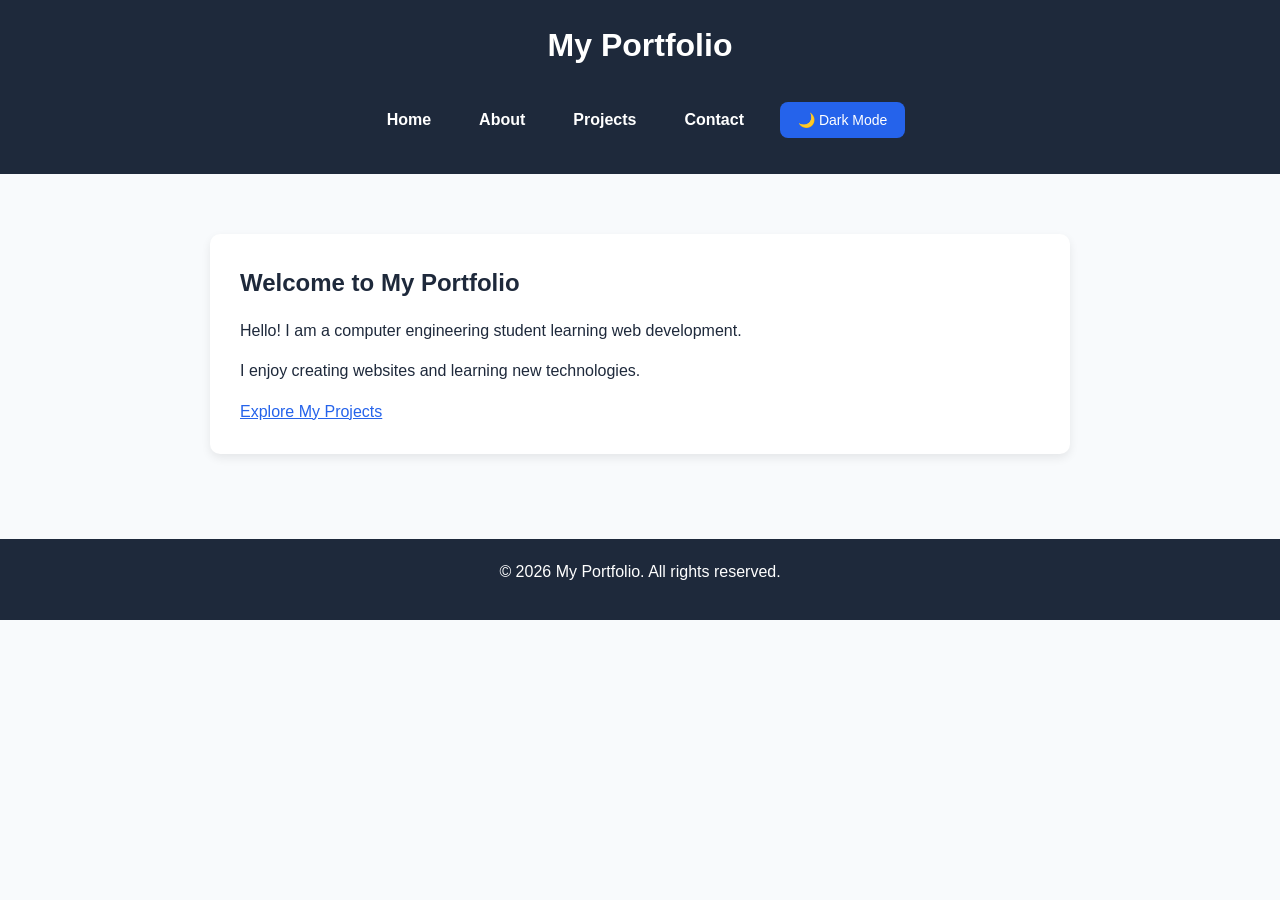
<file: index.html>
<!DOCTYPE html>
<html lang="en">
<head>
    <meta charset="UTF-8">
    <meta name="viewport" content="width=device-width, initial-scale=1.0">

    <title>My Portfolio | Home</title>

    <meta name="description"
          content="Welcome to my personal portfolio website. Explore my skills, projects, and web development journey.">

    <meta name="author" content="Your Name">

    <link rel="stylesheet" href="css/style.css">
</head>

<body>

    <header>
        <h1>My Portfolio</h1>

        <nav aria-label="Main navigation">
            <ul>
                <li><a href="index.html" aria-current="page">Home</a></li>
                <li><a href="about.html">About</a></li>
                <li><a href="projects.html">Projects</a></li>
                <li><a href="contact.html">Contact</a></li>
                <button id="theme-toggle" type="button" aria-label="Switch to dark theme">🌙 Dark Mode</button>
            </ul>
        </nav>
    </header>

    <main>
        <section aria-labelledby="welcome-heading">

            <h2 id="welcome-heading">
                Welcome to My Portfolio
            </h2>

            <p>
                Hello! I am a computer engineering student
                learning web development.
            </p>

            <p>
                I enjoy creating websites and learning
                new technologies.
            </p>

            <a href="projects.html">
                Explore My Projects
            </a>

        </section>
    </main>

    <footer>
        <p>
            &copy; 2026 My Portfolio.
            All rights reserved.
        </p>
    </footer>

    <script src="js/script.js"></script>

</body>
</html>
</file>
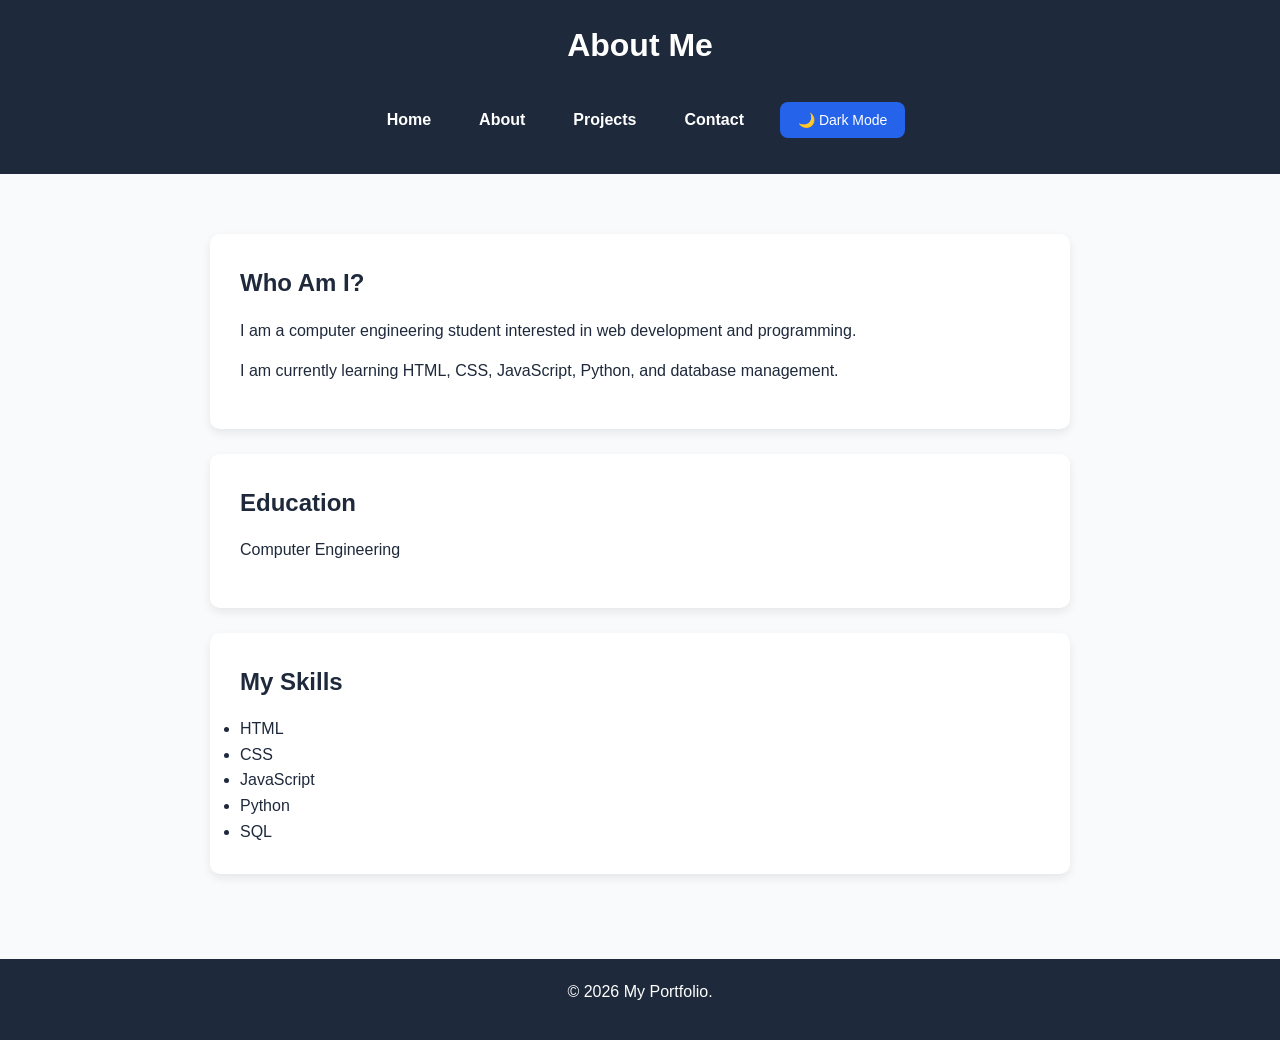
<file: about.html>
<!DOCTYPE html>
<html lang="en">
<head>
    <meta charset="UTF-8">
    <meta name="viewport" content="width=device-width, initial-scale=1.0">

    <title>About Me | My Portfolio</title>

    <meta name="description"
          content="Learn about my education, skills, and journey in web development.">

    <link rel="stylesheet" href="css/style.css">
</head>

<body>

    <header>
        <h1>About Me</h1>

        <nav aria-label="Main navigation">
            <ul>
                <li><a href="index.html">Home</a></li>
                <li><a href="about.html" aria-current="page">About</a></li>
                <li><a href="projects.html">Projects</a></li>
                <li><a href="contact.html">Contact</a></li>
                <button id="theme-toggle" type="button" aria-label="Switch to dark theme">🌙 Dark Mode</button>
            </ul>
        </nav>
    </header>

    <main>

        <section aria-labelledby="about-heading">
            <h2 id="about-heading">Who Am I?</h2>

            <p>
                I am a computer engineering student
                interested in web development and programming.
            </p>

            <p>
                I am currently learning HTML, CSS, JavaScript,
                Python, and database management.
            </p>
        </section>

        <section aria-labelledby="education-heading">
            <h2 id="education-heading">Education</h2>

            <p>
                Computer Engineering
            </p>
        </section>

        <section aria-labelledby="skills-heading">
            <h2 id="skills-heading">My Skills</h2>

            <ul>
                <li>HTML</li>
                <li>CSS</li>
                <li>JavaScript</li>
                <li>Python</li>
                <li>SQL</li>
            </ul>
        </section>

    </main>

    <footer>
        <p>&copy; 2026 My Portfolio.</p>
    </footer>

    <script src="js/script.js"></script>

</body>
</html>
</file>
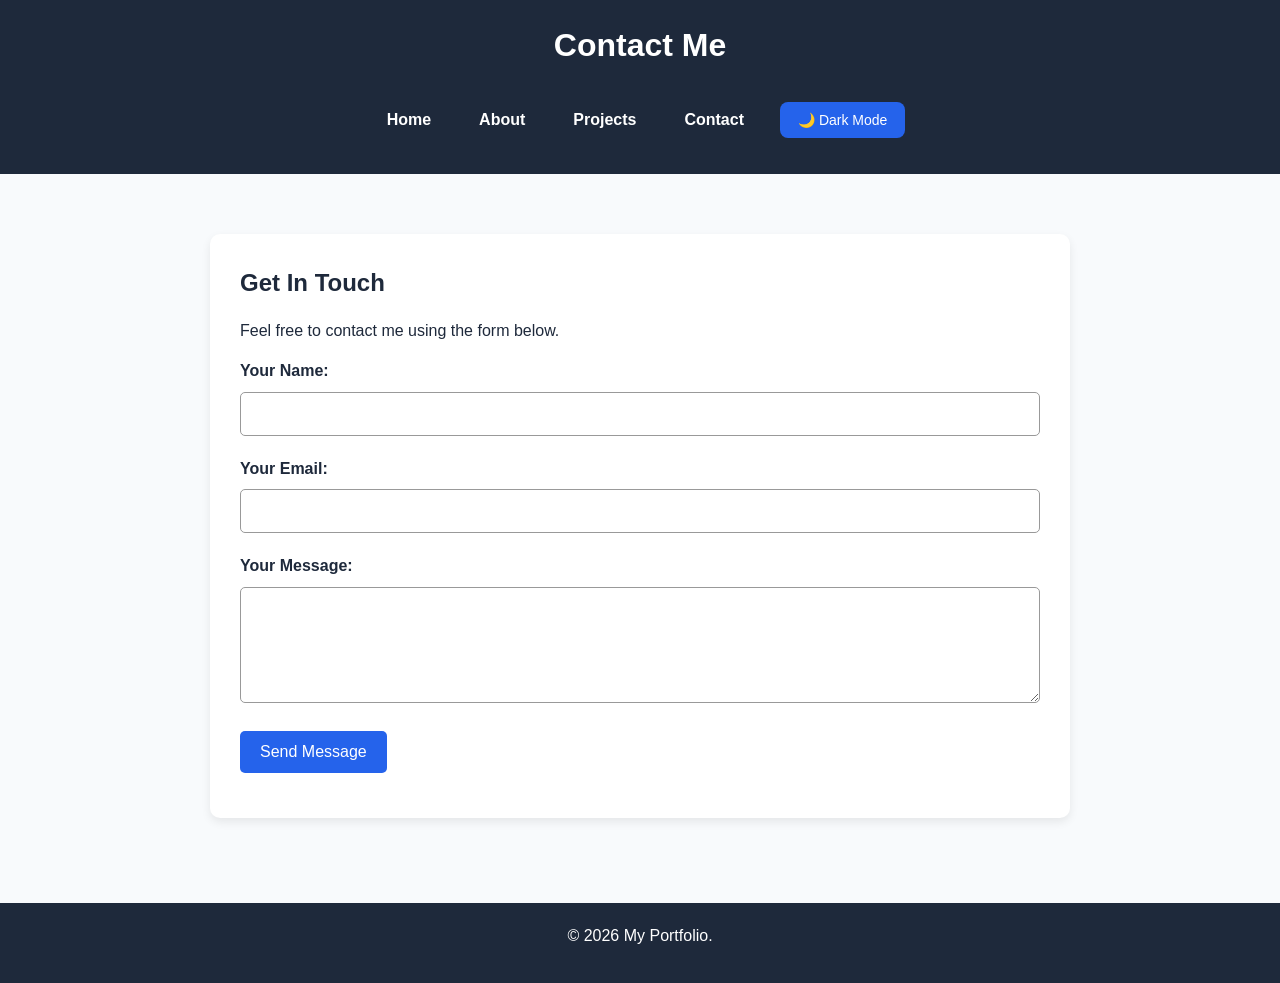
<file: contact.html>
<!DOCTYPE html>
<html lang="en">
<head>
    <meta charset="UTF-8">
    <meta name="viewport" content="width=device-width, initial-scale=1.0">

    <title>Contact Me | My Portfolio</title>

    <meta name="description"
          content="Contact me for web development projects and opportunities.">

    <link rel="stylesheet" href="css/style.css">
</head>

<body>

    <header>
        <h1>Contact Me</h1>

        <nav aria-label="Main navigation">
            <ul>
                <li><a href="index.html">Home</a></li>
                <li><a href="about.html">About</a></li>
                <li><a href="projects.html">Projects</a></li>
                <li><a href="contact.html" aria-current="page">Contact</a></li>
                <button id="theme-toggle" type="button" aria-label="Switch to dark theme">🌙 Dark Mode</button>
            </ul>
        </nav>
    </header>

    <main>

        <section aria-labelledby="contact-heading">

            <h2 id="contact-heading">
                Get In Touch
            </h2>

            <p>
                Feel free to contact me using the form below.
            </p>

            <form id="contactForm">

                <div>
                    <label for="name">Your Name:</label>

                    <input
                        type="text"
                        id="name"
                        name="name"
                        required>
                </div>

                <div>
                    <label for="email">Your Email:</label>

                    <input
                        type="email"
                        id="email"
                        name="email"
                        required>
                </div>

                <div>
                    <label for="message">Your Message:</label>

                    <textarea
                        id="message"
                        name="message"
                        rows="5"
                        required>
                    </textarea>
                </div>

                <button type="submit">
                    Send Message
                </button>

            </form>

            <p id="formStatus" role="status"></p>

        </section>

    </main>

    <footer>
        <p>&copy; 2026 My Portfolio.</p>
    </footer>

    <script src="js/script.js"></script>

</body>
</html>
</file>
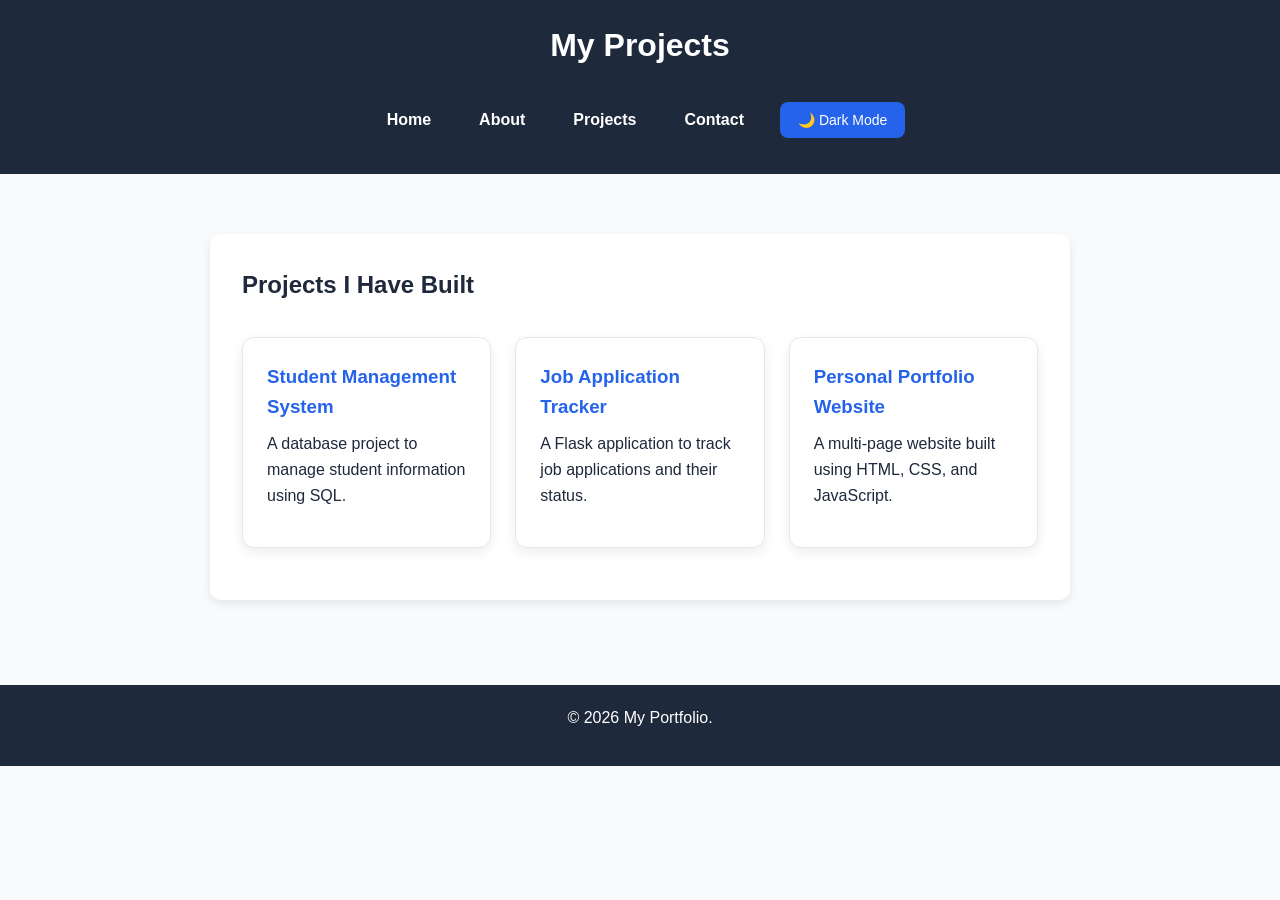
<file: projects.html>
<!DOCTYPE html>
<html lang="en">
<head>
    <meta charset="UTF-8">
    <meta name="viewport" content="width=device-width, initial-scale=1.0">

    <title>My Projects | My Portfolio</title>

    <meta name="description"
          content="Explore my web development and programming projects.">

    <link rel="stylesheet" href="css/style.css">
</head>

<body>

    <header>
        <h1>My Projects</h1>

        <nav aria-label="Main navigation">
            <ul>
                <li><a href="index.html">Home</a></li>
                <li><a href="about.html">About</a></li>
                <li><a href="projects.html" aria-current="page">Projects</a></li>
                <li><a href="contact.html">Contact</a></li>
                <button id="theme-toggle" type="button" aria-label="Switch to dark theme">🌙 Dark Mode</button>
            </ul>
        </nav>
    </header>

    <main>

        <section class="projects-section" aria-labelledby="projects-heading">

           <h2 id="projects-heading">Projects I Have Built</h2>

           <div class="projects-grid">

             <article class="project-card">
                 <h3>Student Management System</h3>
                 <p>A database project to manage student information using SQL.</p>
             </article>

             <article class="project-card">
                 <h3>Job Application Tracker</h3>
                 <p>A Flask application to track job applications and their status.</p>
             </article>

             <article class="project-card">
               <h3>Personal Portfolio Website</h3>
               <p>A multi-page website built using HTML, CSS, and JavaScript.</p>
             </article>

           </div>

        </section>

    </main>

    <footer>
        <p>&copy; 2026 My Portfolio.</p>
    </footer>

    <script src="js/script.js"></script>

</body>
</html>
</file>
<file: css/style.css>
/* General styling */
:root {
    --primary-color: #2563eb;
    --secondary-color: #1e40af;
    --background-color: #f8fafc;
    --card-background: #ffffff;
    --text-color: #1e293b;
    --muted-text: #64748b;
    --border-color: #e2e8f0;

    --spacing-small: 8px;
    --spacing-medium: 16px;
    --spacing-large: 32px;

    --border-radius: 12px;
    --transition-speed: 0.3s;
}

* {
    margin: 0;
    padding: 0;
    box-sizing: border-box;
}

body {
    font-family: Arial, sans-serif;
    background-color: #f4f7fb;
    color: #333;
    line-height: 1.6;
}

/* Header */
header {
    background-color: #1e293b;
    color: white;
    padding: 20px;
    text-align: center;
}

header h1 {
    margin-bottom: 15px;
}

/* Navigation */
nav ul {
    list-style: none;
    display: flex;
    justify-content: center;
    flex-wrap: wrap;
    gap: 20px;
}

nav a {
    color: white;
    text-decoration: none;
    font-weight: bold;
    padding: 8px 12px;
}

nav a:hover,
nav a:focus {
    background-color: #475569;
    border-radius: 5px;
}

/* Main content */
main {
    max-width: 900px;
    margin: 40px auto;
    padding: 20px;
}

section {
    background-color: white;
    padding: 30px;
    margin-bottom: 25px;
    border-radius: 10px;
    box-shadow: 0 4px 10px rgba(0, 0, 0, 0.08);
}

h2 {
    color: #1e293b;
    margin-bottom: 15px;
}

h3 {
    color: #2563eb;
    margin-bottom: 10px;
}

p {
    margin-bottom: 15px;
}

article {
    padding: 15px;
    border-left: 4px solid #2563eb;
    margin-bottom: 20px;
    background-color: #f8fafc;
}

/* Links and buttons */
a {
    color: #2563eb;
}

button {
    background-color: #2563eb;
    color: white;
    border: none;
    padding: 12px 20px;
    border-radius: 5px;
    cursor: pointer;
    font-size: 16px;
}

button:hover {
    background-color: #1d4ed8;
}

/* Contact form */
form div {
    margin-bottom: 20px;
}

label {
    display: block;
    margin-bottom: 8px;
    font-weight: bold;
}

input,
textarea {
    width: 100%;
    padding: 12px;
    border: 1px solid #999;
    border-radius: 5px;
    font-size: 16px;
    font-family: inherit;
}

input:focus,
textarea:focus,
button:focus-visible,
a:focus-visible {
    outline: 3px solid #f59e0b;
    outline-offset: 3px;
}

/* Footer */
footer {
    background-color: #1e293b;
    color: white;
    text-align: center;
    padding: 20px;
}

/* Mobile responsive design */
@media (max-width: 600px) {
    main {
        margin: 20px auto;
        padding: 15px;
    }

    section {
        padding: 20px;
    }

    nav ul {
        gap: 10px;
    }
}

/* Responsive project grid */
.projects-grid {
    display: grid;
    grid-template-columns: repeat(3, 1fr);
    gap: 24px;
    margin-top: 32px;
}

/* Project card */
.project-card {
    background: var(--card-background);
    padding: 24px;
    border: 1px solid var(--border-color);
    border-radius: var(--border-radius);
    transition: transform var(--transition-speed);
}

.project-card:hover {
    transform: translateY(-5px);
}

/* Tablet screens */
@media (max-width: 900px) {
    .projects-grid {
        grid-template-columns: repeat(2, 1fr);
    }
}

/* Mobile screens */
@media (max-width: 600px) {
    .projects-grid {
        grid-template-columns: 1fr;
    }

    .project-card {
        padding: 16px;
    }
}

/* Flexbox navigation layout */
nav ul {
    display: flex;
    align-items: center;
    justify-content: center;
    gap: 24px;
    flex-wrap: wrap;
}

/* Flexbox for buttons */
.button-container {
    display: flex;
    justify-content: center;
    align-items: center;
    gap: 16px;
    flex-wrap: wrap;
}

/* Dark theme */
[data-theme="dark"] {
    --background-color: #0f172a;
    --card-background: #1e293b;
    --text-color: #f1f5f9;
    --muted-text: #cbd5e1;
    --border-color: #334155;
    --primary-color: #60a5fa;
    --secondary-color: #3b82f6;
}

/* Dark theme card text */
[data-theme="dark"] .card,
[data-theme="dark"] .project-card,
[data-theme="dark"] section {
    color: var(--text-color);
    background-color: var(--card-background);
}

/* Dark theme paragraphs */
[data-theme="dark"] p,
[data-theme="dark"] li {
    color: var(--muted-text);
}

/* Apply theme variables */
body {
    background-color: var(--background-color);
    color: var(--text-color);
    transition:
        background-color var(--transition-speed),
        color var(--transition-speed);
}

/* Theme switcher button */
#theme-toggle {
    background: var(--primary-color);
    color: white;
    border: none;
    padding: 10px 18px;
    border-radius: 8px;
    cursor: pointer;
    font-size: 14px;
    transition: background-color var(--transition-speed);
}

#theme-toggle:hover {
    background: var(--secondary-color);
}

#theme-toggle:focus-visible {
    outline: 3px solid var(--text-color);
    outline-offset: 3px;
}

[data-theme="dark"] h1,
[data-theme="dark"] h2,
[data-theme="dark"] h3 {
    color: var(--text-color);
}

/* Fix project cards in dark mode */
[data-theme="dark"] .projects-grid,
[data-theme="dark"] .projects-grid article,
[data-theme="dark"] .projects-grid .project-card {
    background-color: var(--card-background);
    color: var(--text-color);
}

[data-theme="dark"] .projects-grid h2,
[data-theme="dark"] .projects-grid h3 {
    color: var(--text-color);
}

[data-theme="dark"] .projects-grid p {
    color: var(--muted-text);
}

/* Projects section layout */
.projects-section {
    padding: 32px;
}

.projects-section h2 {
    margin-bottom: 24px;
}

.projects-grid {
    display: grid;
    grid-template-columns: repeat(3, 1fr);
    gap: 24px;
}

/* Project cards */
.project-card {
    background-color: var(--card-background);
    color: var(--text-color);
    padding: 24px;
    border-radius: var(--border-radius);
    box-shadow: 0 4px 12px rgba(0, 0, 0, 0.08);
}

/* Dark theme project cards */
[data-theme="dark"] .project-card {
    background-color: var(--card-background);
    color: var(--text-color);
}

[data-theme="dark"] .project-card h3 {
    color: var(--text-color);
}

[data-theme="dark"] .project-card p {
    color: var(--muted-text);
}

/* Responsive project layout */
@media (max-width: 900px) {
    .projects-grid {
        grid-template-columns: repeat(2, 1fr);
    }
}

@media (max-width: 600px) {
    .projects-grid {
        grid-template-columns: 1fr;
    }
}

/* Responsive navigation */
nav ul {
    display: flex;
    justify-content: center;
    align-items: center;
    gap: 24px;
    flex-wrap: wrap;
    padding: 16px;
    list-style: none;
}

nav a {
    text-decoration: none;
    color: white;
    font-weight: bold;
}

nav a:hover {
    color: var(--primary-color);
}

/* Mobile navigation */
@media (max-width: 600px) {
    nav ul {
        gap: 12px;
        padding: 12px;
    }

    nav a,
    #theme-toggle {
        font-size: 14px;
    }

    #theme-toggle {
        padding: 8px 12px;
    }
}
</file>
